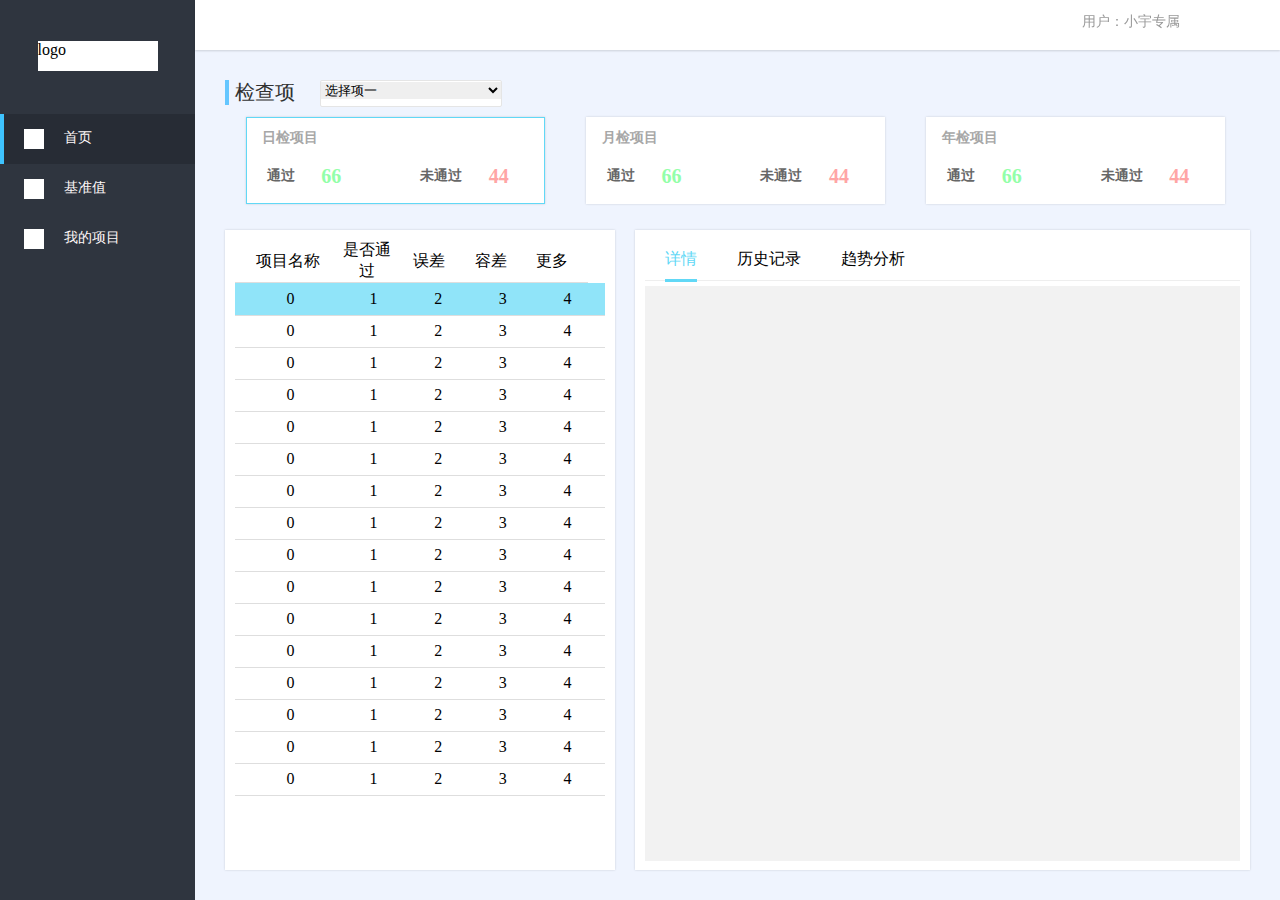
<file: 原生js模板/Demo1/index.html>
<!DOCTYPE html>
<html lang="en">
<head>
    <meta charset="UTF-8">
    <title>Demo</title>
    <link rel="stylesheet" href="index.css">
    <script src="index.js"></script>
</head>
<body>

<div class="app">
    <div class="app-left">
        <div class='app-left-top'>
            <div class='logo-div'>
                logo
            </div>
        </div>
        <div class='app-left-bottom'>
            <ul class="app-left-menu" id="app-menu">
                <!--<li class='menu-li'>-->
                <!--<div class="status"></div>-->
                <!--<div class="menu-img"></div>-->
                <!--<div class='menu-txt'>首页</div>-->
                <!--</li>-->
                <!--<li class='menu-status-select'>-->
                <!--<div class="menu-status"></div>-->
                <!--<div class="menu-img"></div>-->
                <!--<div class='menu-txt'>基准值</div>-->
                <!--</li>-->
                <!--<li>-->
                <!--<div class="menu-status "></div>-->
                <!--<div class="menu-img"></div>-->
                <!--<div class='menu-txt'>我的项目</div>-->
                <!--</li>-->
            </ul>
        </div>
    </div>
    <div class="app-right">
        <div class='app-right-top'>
            <div class='app-right-top-user'>
                用户：小宇专属
            </div>
        </div>
        <div class="app-right-bottom">
            <div class='app-right-bottom-summary'>
                <div class='summary-title'>
                    <div class='summary-title-txt'>检查项</div>
                    <div class='summary-title-select'>
                        <select>
                            <option>选择项一</option>
                            <option>选择项二</option>
                            <option>选择项三</option>
                        </select>
                    </div>
                </div>
                <div class='summary-panels'>
                    <div class='summary-panel summary-panel-select'>
                        <div class='summary-panel-title'>
                            日检项目
                        </div>
                        <div class='summary-panel-div'>

                            <div class='summary-panel-div-left'>
                                <div class='panel-div-is-pass-title'>通过</div>
                                <div class='panel-div-pass'>66</div>
                            </div>
                            <div class='summary-panel-div-right'>
                                <div class='panel-div-is-pass-title'>未通过</div>
                                <div class='panel-div-no-pass'>44</div>
                            </div>
                        </div>
                    </div>
                    <div class='summary-panel'>
                        <div class='summary-panel-title'>
                            月检项目
                        </div>
                        <div class='summary-panel-div'>
                            <div class='summary-panel-div-left'>
                                <div class='panel-div-is-pass-title'>通过</div>
                                <div class='panel-div-pass'>66</div>
                            </div>
                            <div class='summary-panel-div-right'>
                                <div class='panel-div-is-pass-title'>未通过</div>
                                <div class='panel-div-no-pass'>44</div>
                            </div>
                        </div>
                    </div>
                    <div class='summary-panel'>
                        <div class='summary-panel-title'>
                            年检项目
                        </div>
                        <div class='summary-panel-div'>

                            <div class='summary-panel-div-left'>
                                <div class='panel-div-is-pass-title'>通过</div>
                                <div class='panel-div-pass'>66</div>
                            </div>
                            <div class='summary-panel-div-right'>
                                <div class='panel-div-is-pass-title'>未通过</div>
                                <div class='panel-div-no-pass'>44</div>
                            </div>
                        </div>
                    </div>
                </div>
            </div>
            <div class='app-right-bottom-operating'>
                <div class='operating-table'>
                    <div class='table-div'>

                        <div class="table-head">
                            <table>
                                <colgroup>
                                    <col style="width: 80px;"/>
                                    <col/>
                                </colgroup>
                                <thead>
                                <tr>
                                    <td class='tb-1'>项目名称</td>
                                    <td class='tb-2'>是否通过</td>
                                    <td class='tb-3'>误差</td>
                                    <td class='tb-4'>容差</td>
                                    <td class='tb-5'>更多</td>
                                </tr>
                                </thead>
                            </table>
                        </div>
                        <div class="table-body">
                            <table>
                                <colgroup>
                                    <col style="width: 80px;"/>
                                    <col/>
                                </colgroup>
                                <tbody id='tbody'>
                                <!--<tr class='tr-content-select'>-->
                                <!--<td class='tb-1'>输出量稳定性</td>-->
                                <!--<td class='tb-2'>0</td>-->
                                <!--<td class='tb-3'>1%</td>-->
                                <!--<td class='tb-4'>3%</td>-->
                                <!--<td class='tb-5'>8MV</td>-->
                                <!--</tr>-->
                                <!--<tr>-->
                                <!--<td class='tb-1'>输出量稳定性</td>-->
                                <!--<td class='tb-2'>0</td>-->
                                <!--<td class='tb-3'>1%</td>-->
                                <!--<td class='tb-4'>3%</td>-->
                                <!--<td class='tb-5'>8MV</td>-->
                                <!--</tr>-->
                                <!--<tr>-->
                                <!--<td class='tb-1'>输出量稳定性</td>-->
                                <!--<td class='tb-2'>0</td>-->
                                <!--<td class='tb-3'>1%</td>-->
                                <!--<td class='tb-4'>3%</td>-->
                                <!--<td class='tb-5'>8MV</td>-->
                                <!--</tr>-->
                                </tbody>
                            </table>
                        </div>
                    </div>
                </div>
                <div class='operating-item'>
                    <div class='operating-tab'>
                        <div class='operating-tab-button'>
                            <div class='tab-button tab-button-select'>详情</div>
                            <div class='tab-button'>历史记录</div>
                            <div class='tab-button'>趋势分析</div>
                        </div>
                        <div class='operating-tab-div'>
                            <div style='background-color:#f2f2f2;height: 800px '></div>
                        </div>
                    </div>
                </div>
            </div>
        </div>
    </div>
</div>
</body>
</html>
</file>
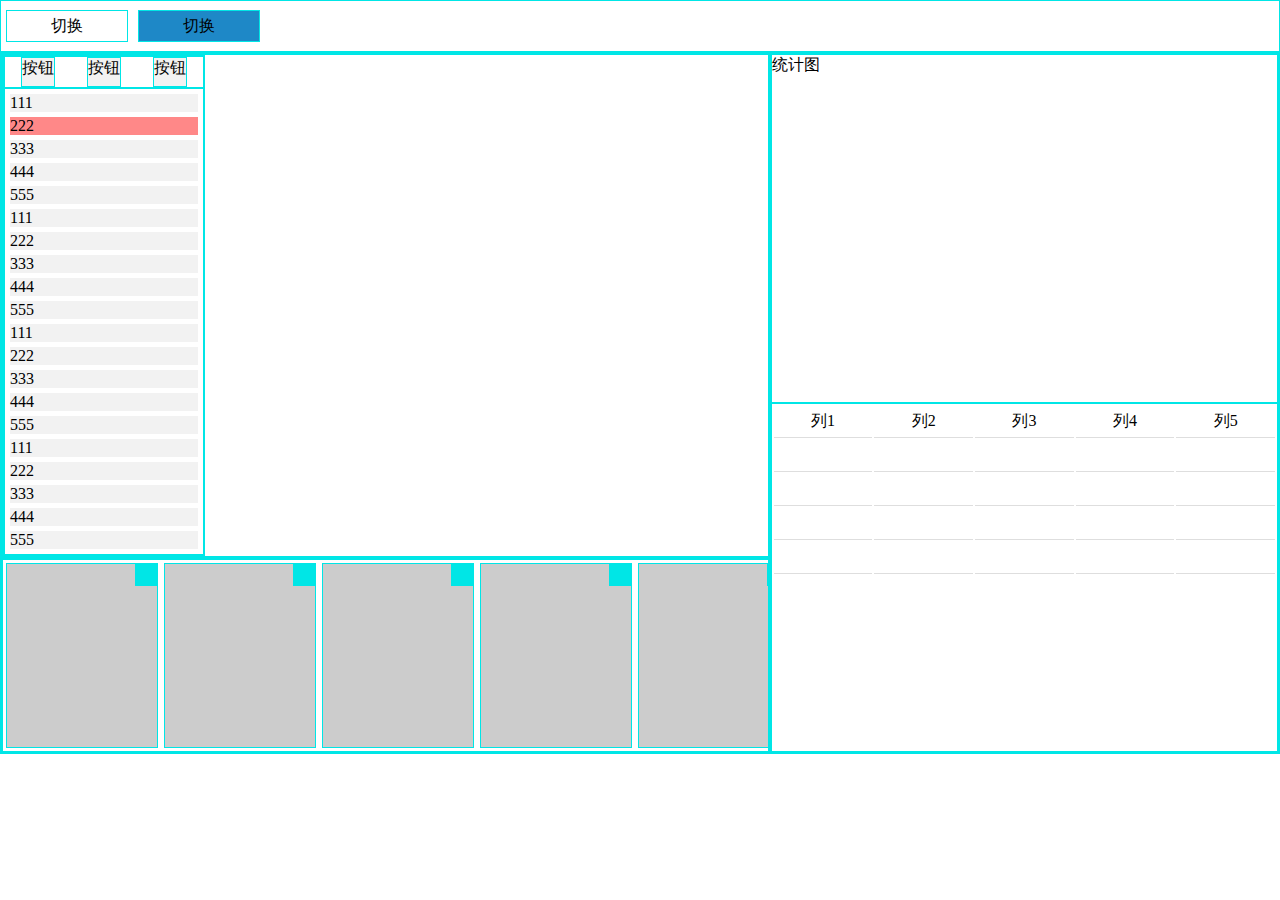
<file: 原生js模板/Demo2/index.html>
<!DOCTYPE html>
<html>

<head>
    <meta charset="UTF-8">
    <link rel="stylesheet" href="css/index.css">
</head>
<script>

</script>
<body>

<div class='fs-app'>
    <div class='tabs'>
        <!--TAB-->
        <div class='tab'><span>切换</span></div>
        <div class='tab tab-select'><span>切换</span></div>
    </div>
    <div class='content'>
        <div class='l'>
            <!--左-->
            <div class='t'>
                <!--上-->
                <div class='tl'>
                    <div class='btns'>
                        <div class='btn'>按钮</div>
                        <div class='btn'>按钮</div>
                        <div class='btn'>按钮</div>
                    </div>
                    <div class='list'>
                        <ul>
                            <li>111</li>
                            <li class='li-select'>222</li>
                            <li>333</li>
                            <li>444</li>
                            <li>555</li>
                            <li>111</li>
                            <li>222</li>
                            <li>333</li>
                            <li>444</li>
                            <li>555</li>
                            <li>111</li>
                            <li>222</li>
                            <li>333</li>
                            <li>444</li>
                            <li>555</li>
                            <li>111</li>
                            <li>222</li>
                            <li>333</li>
                            <li>444</li>
                            <li>555</li>
                        </ul>
                    </div>
                </div>
                <div class='tr'>
                </div>
            </div>
            <div class='b'>
                <!--下-->
                <div class='i-d'>
                    <div class='dle'></div>
                    <div class='img'></div>
                </div>
                <div class='i-d'>
                    <div class='dle'></div>
                    <div class='img'></div>
                </div>
                <div class='i-d'>
                    <div class='dle'></div>
                    <div class='img'></div>
                </div>
                <div class='i-d'>
                    <div class='dle'></div>
                    <div class='img'></div>
                </div>
                <div class='i-d'>
                    <div class='dle'></div>
                    <div class='img'></div>
                </div>
                <div class='i-d'>
                    <div class='dle'></div>
                    <div class='img'></div>
                </div>
                <div class='i-d'>
                    <div class='dle'></div>
                    <div class='img'></div>
                </div>
                <div class='i-d'>
                    <div class='dle'></div>
                    <div class='img'></div>
                </div>
            </div>
        </div>
        <div class='r'>
            <!--右-->
            <div class='c-d'>统计图</div>
            <div class='t-d'>
                <table>
                    <tr>
                        <td>列1</td>
                        <td>列2</td>
                        <td>列3</td>
                        <td>列4</td>
                        <td>列5</td>
                    </tr>
                    <tr>
                        <td></td>
                        <td></td>
                        <td></td>
                        <td></td>
                        <td></td>
                    </tr>
                    <tr>
                        <td></td>
                        <td></td>
                        <td></td>
                        <td></td>
                        <td></td>
                    </tr>
                    <tr>
                        <td></td>
                        <td></td>
                        <td></td>
                        <td></td>
                        <td></td>
                    </tr>
                    <tr>
                        <td></td>
                        <td></td>
                        <td></td>
                        <td></td>
                        <td></td>
                    </tr>
                </table>
            </div>
        </div>
    </div>
</div>
</body>
</html>
</file>
<file: 原生js模板/Demo1/index.css>
* {
    margin: 0;
    padding: 0;
    border: 0;
}

html, body {
    height: 100%;
    min-width: 1080px;

}

.app {
    height: 100%;
    width: 100%;
    position: absolute;
}

.app-left {
    width: 195px;
    height: 100%;
    background-color: #2F353F;
    float: left;
    position: fixed;
    top: 0;
    overflow: auto;
}

.app-left-top {
    height: 112px;
    border: #2F353F solid 1px;
}

.logo-div {
    background-color: #fff;
    width: 120px;
    height: 30px;
    margin: 40px auto;
}

.app-left-bottom {

}

.app-left-menu li {
    height: 50px;
    cursor: pointer;
}

.menu-status {
    width: 4px;
    height: 100%;
    float: left;
}

.menu-status-select .menu-status {
    background-color: #3EC3FE;
}

.menu-status-select {
    background-color: #272C35;
}

.menu-img {
    float: left;
    background-color: #fff;
    height: 20px;
    width: 20px;
    margin: 15px 20px;
}

.menu-txt {
    float: left;
    margin: 15px 0;
    font-size: 14px;
    font-family: Microsoft YaHei;
    font-weight: 400;
    color: rgba(255, 249, 249, 1);
}

.app-right {
    background-color: #fff;
    float: left;
    width: calc(100% - 195px);
    min-width: calc(1080px - 195px);
    height: 100%;
    position: absolute;
    left: 195px;
    top: 0;
    bottom: 0;
}

.app-right-top {
    background-color: #FFFFFF;
    box-shadow: 0px 1px 2px rgba(0, 0, 0, 0.15);
    height: 50px;
    width: 100%;
    float: left;
    position: sticky;
}

.app-right-top-user {
    height: 20px;
    margin-right: 100px;
    margin-top: 13px;
    float: right;

    font-size: 14px;
    font-family: Microsoft YaHei;
    font-weight: 400;
    color: rgba(153, 153, 153, 1);
}

.app-right-bottom {
    background-color: #eff4fe;
    width: 100%;
    height: calc(100% - 50px);
    float: left;

}

.app-right-bottom-summary {
    height: 120px;
    margin: 30px;
}

.summary-title {

}

.summary-title-txt {
    float: left;
    height: 25px;
    font-size: 20px;
    line-height: 25px;
    padding: 0 25px 0 6px;
    font-family: Microsoft YaHei;
    font-weight: 400;
    color: rgba(49, 49, 49, 1);
    border-left: 4px #64C6FF solid;
}

.summary-title-select {
    float: left;
    height: 25px;
    background: rgba(255, 255, 255, 1);
    border: 1px solid rgba(229, 229, 229, 1);
    opacity: 1;
    border-radius: 2px;
}

.summary-title-select select {
    width: 180px;
}

.summary-panels {
    width: 100%;
    float: left;
}

.summary-panel {
    cursor: pointer;
    float: left;
    width: 29%;
    background-color: #fff;
    height: 85px;
    margin: 10px 2%;
    border: 1px solid rgb(255, 255, 255);
    box-shadow: 0px 0px 2px rgba(0, 0, 0, 0.16);
}

.summary-panel-select {
    border: 1px solid rgba(97, 216, 246, 1)
}

.summary-panel-title {
    height: 20px;
    font-size: 14px;
    font-family: Microsoft YaHei;
    font-weight: bold;
    line-height: 20px;
    margin: 10px 15px;
    color: rgba(167, 167, 167, 1);
}

.summary-panel-div {
    font-family: Microsoft YaHei;
    font-weight: bold;
}

.summary-panel-div-left {
    float: left;
    padding-left: 10px;
    width: 45%;
}

.summary-panel-div-right {
    float: right;
    width: 45%;

}

.panel-div-is-pass-title {
    float: left;
    height: 20px;
    font-size: 14px;
    line-height: 20px;
    color: rgba(103, 103, 103, 1);
    margin: 8px 20% 8px 10px;
}

.panel-div-no-pass {
    float: left;
    font-size: 20px;
    line-height: 26px;
    color: rgba(255, 165, 165, 1);
    margin: 5px 0;
}

.panel-div-pass {
    float: left;
    font-size: 20px;
    line-height: 26px;
    color: rgba(147, 255, 169, 1);
    margin: 5px 0;
}

.app-right-bottom-operating {
    margin: 0 30px 30px 30px;
    height: calc(100% - 210px);
}

.operating-table {
    height: 100%;
    background-color: #fff;
    width: 38%;
    margin-right: 2%;
    float: left;
    box-shadow: 0px 0px 2px rgba(0, 0, 0, 0.16);
    /*overflow: auto;*/
}

.operating-item {
    float: left;
    height: 100%;
    background-color: #fff;
    width: 60%;
    box-shadow: 0px 0px 2px rgba(0, 0, 0, 0.16);
}

.table-div {
    margin: 10px;
    height: 100%;
}

.table-head {
    padding-right: 17px;
    color: #000;
}

.table-body {
    width: 100%;
    /*height: 300px;*/
    height: calc(100% - 52px);
    overflow-y: auto;
}

.table-head table, .table-body table {
    width: 100%;
}

table {
    border-collapse: collapse;
    width: 100%;
}

table tr td {
    border-bottom: 1px solid #dedede;
    text-align: center;
}

tr {
    height: 32px;
}
.table-body table{
    cursor: pointer;
}
.tr-content-select {
    background-color: rgba(97, 216, 246, .7)!important;
}
.table-body tr:hover{
    background-color: rgba(97, 216, 246, .2);
}

.tb-1 {
    width: 30%;
}

.tb-2 {
    width: 15%;
}

.tb-3 {
    width: 20%;
}

.tb-4 {
    width: 15%;
}

.operating-tab {
    margin: 10px;
    height: 100%;
}

.operating-tab-button {
    height: 40px;
    border-bottom: 1px solid rgba(238, 238, 238, 1);
}

.tab-button {
    height: 39px;
    margin: 0 20px;
    float: left;
    font-size: 16px;
    font-family: Microsoft YaHei;
    font-weight: 400;
    line-height: 38px;
}

.tab-button-select {
    color: rgba(97, 216, 246, 1);
    border-bottom: 3px solid rgba(97, 216, 246, 1);
}

.operating-tab-div {
    overflow: auto;
    height: calc(100% - 65px);
    margin-top: 5px;

}
</file>
<file: 原生js模板/Demo2/css/index.css>
div {
  border: #00e6e6 1px solid;
}
* {
  margin: 0;
  padding: 0;
}
.fs-app {
  display: flex;
  flex-wrap: wrap;
  width: 100%;
  min-width: 700px;
  border: 0;
}
.fs-app .tabs {
  width: 100%;
  height: 50px;
  display: flex;
  flex-wrap: wrap;
  align-items: center;
}
.fs-app .tabs .tab {
  float: left;
  width: 120px;
  height: 30px;
  line-height: 30px;
  margin: 0 5px;
  text-align: center;
  cursor: pointer;
}
.fs-app .tabs .tab-select {
  background-color: #1E88C7;
}
.fs-app .content {
  width: 100%;
  height: 700px;
  display: flex;
}
@media only screen and (min-width: 1200px) {
  .fs-app .content .l {
    width: 60%;
  }
}
@media only screen and (max-width: 1200px) {
  .fs-app .content .l {
    width: 100%;
  }
}
.fs-app .content .l {
  display: flex;
  flex-direction: column;
  min-width: 700px;
  max-width: 900px;
}
.fs-app .content .l .t {
  flex: 0 0 500px;
  display: flex;
  flex-direction: column;
}
.fs-app .content .l .t .tl {
  width: 200px;
  height: 100%;
  display: flex;
  flex-direction: column;
}
.fs-app .content .l .t .tl .btns {
  flex: 0 0 30px;
  display: flex;
  justify-content: space-around;
}
.fs-app .content .l .t .tl .btns .btn {
  background-color: #f2f2f2;
  cursor: pointer;
}
.fs-app .content .l .t .tl .list {
  flex: 1;
  overflow-y: scroll;
}
.fs-app .content .l .t .tl .list ul {
  list-style: none;
}
.fs-app .content .l .t .tl .list li {
  background-color: #f2f2f2;
  list-style: none;
  cursor: pointer;
  margin: 5px;
}
.fs-app .content .l .t .tl .list .li-select {
  background-color: #f88;
}
.fs-app .content .l .t .tr {
  flex: 1;
}
.fs-app .content .l .b {
  flex: 1;
  display: flex;
  overflow-x: scroll;
}
.fs-app .content .l .b .i-d {
  flex: 0 0 150px;
  cursor: pointer;
  margin: 3px;
}
.fs-app .content .l .b .i-d .dle {
  width: 20px;
  height: 20px;
  float: right;
  background-color: #00e6e6;
}
.fs-app .content .l .b .i-d .img {
  height: 100%;
  width: 100%;
  background-color: #cccccc;
  border: 0;
}
@media only screen and (min-width: 1200px) {
  .fs-app .content .r {
    flex: 1;
    display: flex;
    flex-direction: column;
  }
  .fs-app .content .r .c-d {
    flex: 1;
  }
  .fs-app .content .r .t-d {
    flex: 1;
  }
  .fs-app .content .r .t-d table {
    border-collapse: separate;
    width: 100%;
  }
  .fs-app .content .r .t-d tr {
    height: 32px;
  }
  .fs-app .content .r .t-d td {
    padding: 4px;
    border-left: 2px;
    border-bottom: 1px solid #dedede;
    text-align: center;
  }
}
@media only screen and (max-width: 1200px) {
  .fs-app .content .r {
    display: none;
  }
}
</file>
